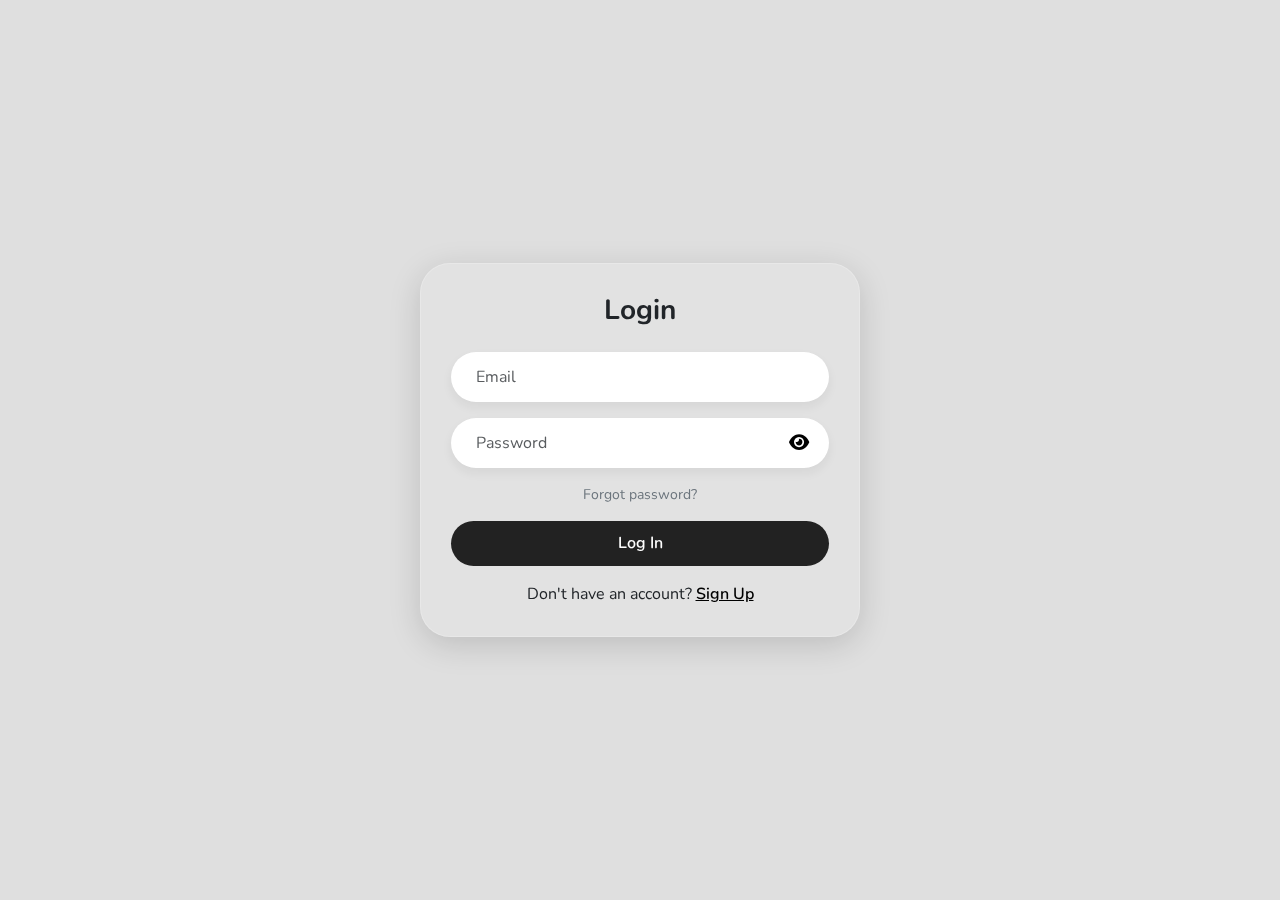
<file: index.html>
<!DOCTYPE html>
<html lang="en">
<head>
  <meta charset="UTF-8" />
  <meta http-equiv="X-UA-Compatible" content="IE=edge" />
  <meta name="viewport" content="width=device-width, initial-scale=1.0" />
  <title>Login Page</title>

  <link href="https://cdn.jsdelivr.net/npm/bootstrap@5.3.0/dist/css/bootstrap.min.css" rel="stylesheet" />
  <link href="https://fonts.googleapis.com/css2?family=Nunito:wght@400;600;700&display=swap" rel="stylesheet" />
  <link href="https://cdnjs.cloudflare.com/ajax/libs/font-awesome/6.0.0-beta3/css/all.min.css" rel="stylesheet" />

  <style>
    body {
      font-family: 'Nunito', sans-serif;
      background: #dfdfdf;
      display: flex;
      justify-content: center;
      align-items: center;
      min-height: 100vh;
    }

    #container {
      max-width: 440px;
      width: 100%;
      padding: 30px;
      border-radius: 30px;
      background: rgba(255, 255, 255, 0.1);
      box-shadow: 0 8px 32px rgba(0, 0, 0, 0.15);
      backdrop-filter: blur(10px);
      -webkit-backdrop-filter: blur(10px);
      border: 1px solid rgba(255, 255, 255, 0.2);
    }

    .input-field {
      border: none;
      border-radius: 30px;
      box-shadow: 0px 5px 10px 1px rgba(0, 0, 0, 0.05);
      transition: 0.3s;
      padding-left: 25px;
      height: 50px;
    }

    .input-field:focus {
      box-shadow: 0px 0px 5px 1px #b3b3b3;
    }

    .submit-btn {
      width: 100%;
      height: 45px;
      background: #222;
      border: none;
      border-radius: 30px;
      color: #fff;
      font-weight: 600;
      transition: 0.3s;
    }

    .submit-btn:hover {
      background: #000;
      transform: scale(1.03);
    }

    .toggle-password {
      position: absolute;
      right: 20px;
      top: 50%;
      transform: translateY(-50%);
      cursor: pointer;
      font-size: 18px;
      color: #000;
    }

    .sign-up-link a {
      font-weight: 600;
      color: #000;
    }

    @media (max-width: 768px) {
      .input-field {
        height: 45px;
      }

      .submit-btn {
        height: 40px;
      }
    }
  </style>
</head>
<body>

  <section id="container">
     <div class="login-box">
        <div id="alert-container"></div>
        <div class="text-center mb-4">
          <h3 class="fw-bold">Login</h3>
        </div>
        <div class="mb-3">
          <input type="text" name="email" id="email" class="form-control input-field" placeholder="Email" autocomplete="off" required />
        </div>

        <div class="mb-3 position-relative">
          <input type="password" name="password" class="form-control input-field" id="password" placeholder="Password" autocomplete="off" required />
          <span class="toggle-password" onclick="togglePassword()">
            <i class="fa-solid fa-eye"></i>
          </span>
        </div>

        <div class="d-flex justify-content-center mb-3">
          <a href="#" class="text-decoration-none text-secondary small">Forgot password?</a>
        </div>

        <div class="mb-3">
          <button id="submit-btn" class="submit-btn" type="button">Log In</button>
        </div>

        <div class="text-center sign-up-link">
          <p class="mb-0">Don't have an account? <a href="sign-up.html">Sign Up</a></p>
        </div>
    </div>
  </section>

  <script src="https://code.jquery.com/jquery-3.6.0.min.js"></script>

  <script>
    function togglePassword() {
      const passwordField = document.getElementById('password');
      const icon = event.currentTarget.querySelector('i');
      const isPassword = passwordField.getAttribute('type') === 'password';
      passwordField.setAttribute('type', isPassword ? 'text' : 'password');
      icon.classList.toggle('fa-eye');
      icon.classList.toggle('fa-eye-slash');
    }

    function showAlert(type, message) {
      $('#alert-container').html(
        `<div class="alert alert-${type} alert-msg text-center">${message}</div>`
      );
    }

 
    $('#submit-btn').on('click', function () {    
      const email = $('#email').val().trim();
      const password = $('#password').val().trim();
      


      if (!email || !password) {
        showAlert('warning', 'Please enter both email and password.');
        return;
      }

      $.ajax({
        url: 'backend/backend.php',
        method: 'POST',
        dataType: 'json',
        data: {
          action: 'loginUser',
          email: email,
          password: password
        },
        success: function (res) {
          if (res.status === 'success') {
            showAlert('success', res.message);
            setTimeout(() => {
              if (res.role === 'admin') {
                window.location.href = 'admin.php';
              } else {
                window.location.href = 'home.php';
              }
            }, 1000);
          } else {
            showAlert('danger', res.message);
          }
        },
        error: function () {
          showAlert('danger', 'Server error. Please try again later.');
        }
      });
    });    
  </script>

</body>
</html>
</file>
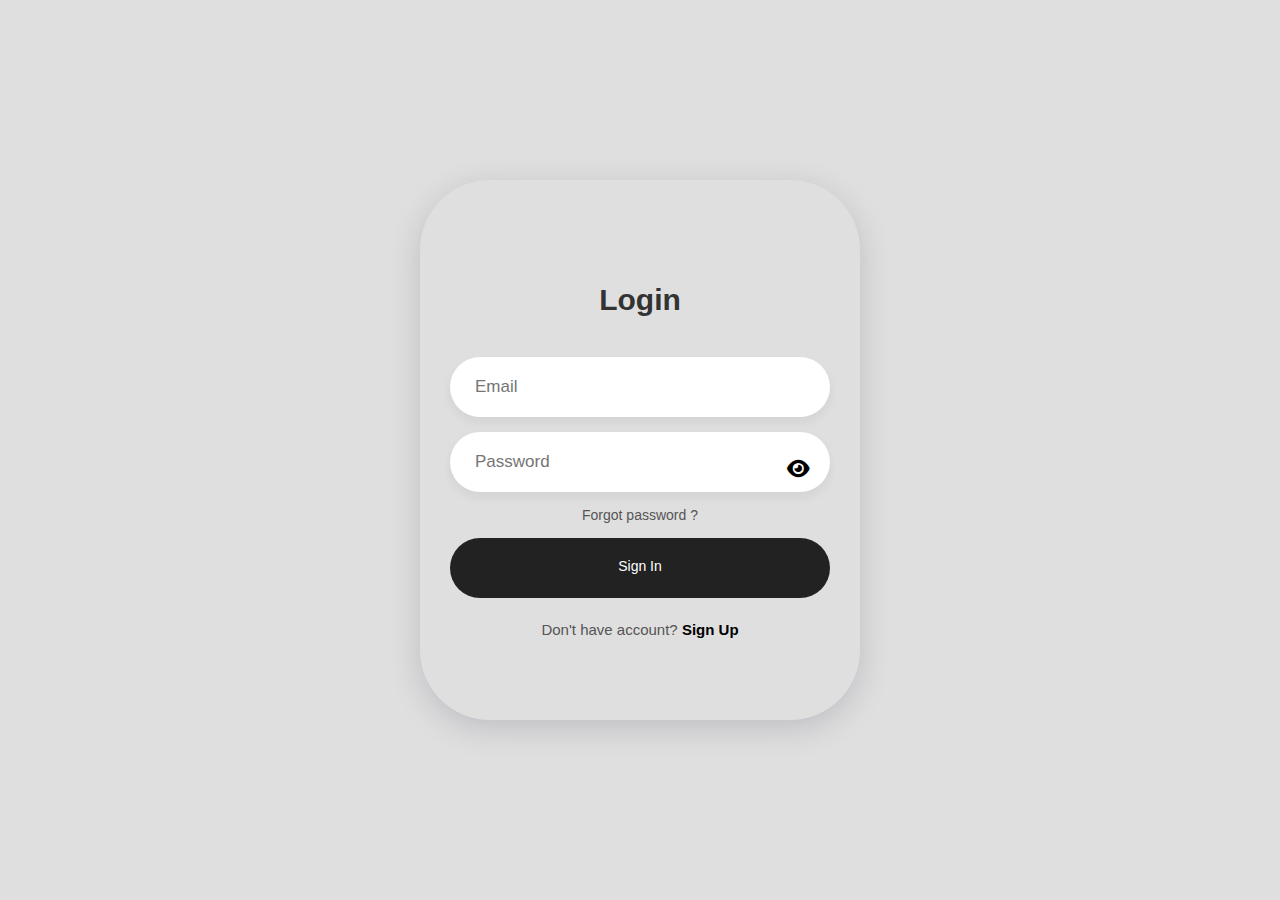
<file: login.html>
<!DOCTYPE html>
<html lang="en">
<head>
    <meta charset="UTF-8">
    <meta http-equiv="X-UA-Compatible" content="IE=edge">
    <meta name="viewport" content="width=device-width, initial-scale=1.0">
    <link rel="stylesheet" href="login.css">
    <link rel="stylesheet" href="https://cdnjs.cloudflare.com/ajax/libs/font-awesome/6.0.0-beta3/css/all.min.css">
    <link href="https://fonts.googleapis.com/css2?family=Nunito:wght@400;600;700&display=swap" rel="stylesheet" alt="Nunito Font">
    <title>Login_Page</title>
</head>
<body>
    <section id="container">
        <div class="login-box">
            <div class="login-header">
                
                <header>Login</header>
            </div>
            <div class="input-box">
                <input type="text" class="input-field" placeholder="Email" autocomplete="off" required>
            </div>
            <div class="input-box password-box">
                <input type="password" class="input-field" id="password" placeholder="Password" autocomplete="off" required>
                <span class="toggle-password" onclick="togglePassword()"><i class="fa-solid fa-eye"></i></span>
            </div>
            <div class="forgot">
                <section>
                    <a href="">Forgot password ?</a>
                </section>
            </div>
            <div class="input-submit">
                <button class="submit-btn" id="submit"></button>
                <label for="submit">Sign In</label>
            </div>
            <div class="sign-up-link">
                <p>Don't have account? <a href="">Sign Up</a></p>
            </div>
        </div>


        <script>
            function togglePassword() {
                const passwordField = document.getElementById('password');
                const passwordType = passwordField.getAttribute('type') === 'password' ? 'text' : 'password';
                passwordField.setAttribute('type', passwordType);
            }
        </script>
    </section>
</body>
</html>
</file>
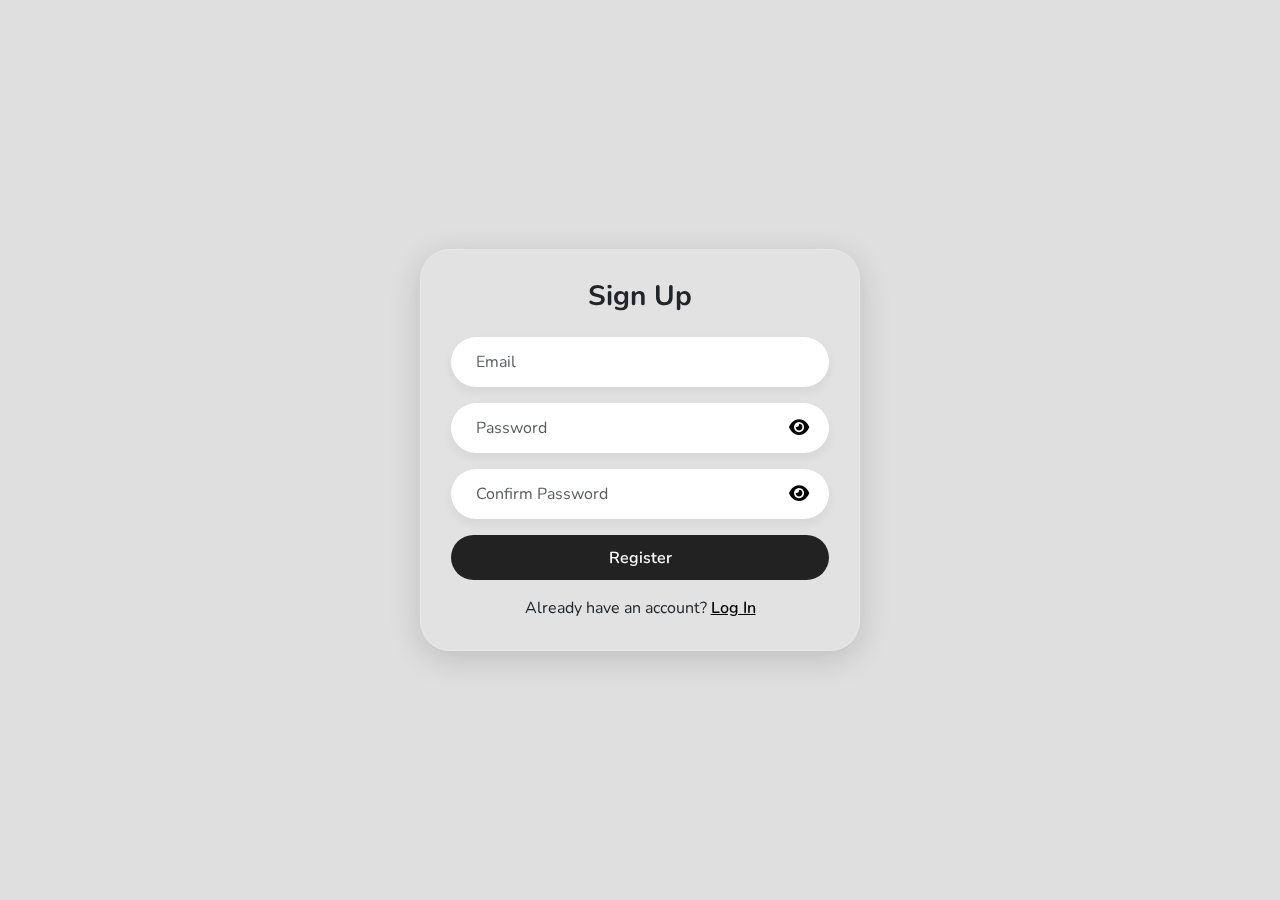
<file: sign-up.html>
<!DOCTYPE html>
<html lang="en">
<head>
  <meta charset="UTF-8" />
  <meta http-equiv="X-UA-Compatible" content="IE=edge" />
  <meta name="viewport" content="width=device-width, initial-scale=1.0" />
  <title>Sign Up Page</title>

  <link href="https://cdn.jsdelivr.net/npm/bootstrap@5.3.0/dist/css/bootstrap.min.css" rel="stylesheet" />
  <link href="https://cdnjs.cloudflare.com/ajax/libs/font-awesome/6.0.0-beta3/css/all.min.css" rel="stylesheet" />
  <link href="https://fonts.googleapis.com/css2?family=Nunito:wght@400;600;700&display=swap" rel="stylesheet" />
  <script src="https://code.jquery.com/jquery-3.7.1.min.js"></script>

  <style>
    body {
      font-family: 'Nunito', sans-serif;
      background: #dfdfdf;
      display: flex;
      justify-content: center;
      align-items: center;
      min-height: 100vh;
    }

    #container {
      max-width: 440px;
      width: 100%;
      padding: 30px;
      border-radius: 30px;
      background: rgba(255, 255, 255, 0.1);
      box-shadow: 0 8px 32px rgba(0, 0, 0, 0.15);
      backdrop-filter: blur(10px);
      -webkit-backdrop-filter: blur(10px);
      border: 1px solid rgba(255, 255, 255, 0.2);
    }

    .input-field {
      border: none;
      border-radius: 30px;
      box-shadow: 0px 5px 10px 1px rgba(0, 0, 0, 0.05);
      padding-left: 25px;
      height: 50px;
      font-size: 16px;
      transition: 0.3s;
    }

    .input-field:focus {
      box-shadow: 0px 0px 5px 1px #b3b3b3;
    }

    .submit-btn {
      width: 100%;
      height: 45px;
      background: #222;
      border: none;
      border-radius: 30px;
      color: #fff;
      font-weight: 600;
      transition: 0.3s;
    }

    .submit-btn:hover {
      background: #000;
      transform: scale(1.03);
    }

    .toggle-password {
      position: absolute;
      right: 20px;
      top: 50%;
      transform: translateY(-50%);
      cursor: pointer;
      font-size: 18px;
      color: #000;
    }

    .sign-up-link a {
      font-weight: 600;
      color: #000;
    }

    .alert-msg {
      font-size: 14px;
    }

    @media (max-width: 768px) {
      .input-field {
        height: 45px;
      }

      .submit-btn {
        height: 40px;
      }
    }
  </style>
</head>
<body>

  <section id="container">
    <div class="login-box">
      <div class="text-center mb-4">
        <h3 class="fw-bold">Sign Up</h3>
      </div>

      <div id="alert-container"></div>

      <div class="mb-3">
        <input id="email" type="email" class="form-control input-field" placeholder="Email" autocomplete="off" required />
      </div>

      <div class="mb-3 position-relative">
        <input type="password" class="form-control input-field" id="password-signup" placeholder="Password" autocomplete="off" required />
        <span class="toggle-password" onclick="togglePassword('password-signup', this)">
          <i class="fa-solid fa-eye"></i>
        </span>
      </div>

      <div class="mb-3 position-relative">
        <input type="password" class="form-control input-field" id="confirm-password-signup" placeholder="Confirm Password" autocomplete="off" required />
        <span class="toggle-password" onclick="togglePassword('confirm-password-signup', this)">
          <i class="fa-solid fa-eye"></i>
        </span>
      </div>

      <div class="mb-3">
        <button id="submit-btn" class="submit-btn" type="button">Register</button>
      </div>

      <div class="text-center sign-up-link">
        <p class="mb-0">Already have an account? <a href="index.html">Log In</a></p>
      </div>
    </div>
  </section>

  <script>
    function togglePassword(fieldId, el) {
      const passwordField = document.getElementById(fieldId);
      const icon = el.querySelector('i');
      const isText = passwordField.getAttribute('type') === 'text';
      passwordField.setAttribute('type', isText ? 'password' : 'text');
      icon.classList.toggle('fa-eye');
      icon.classList.toggle('fa-eye-slash');
    }

    function showAlert(type, message) {
      $('#alert-container').html(
        `<div class="alert alert-${type} alert-msg text-center">${message}</div>`
      );
    }

    $('#submit-btn').on('click', function () {
      // alert('Button clicked');
      const email = $('#email').val().trim();
      const password = $('#password-signup').val().trim();
      const confirm = $('#confirm-password-signup').val().trim();

      if (!email || !password || !confirm) {
        showAlert('warning', 'All fields are required.');
        return;
      }

      if (password !== confirm) {
        showAlert('danger', 'Passwords do not match.');
        return;
      }

      $.ajax({
        url: 'backend/backend.php',
        method: 'POST',
        dataType: 'json',
        data: {
          action: 'signupUser',
          email: email,
          password: password,
          confirm: confirm
        },
        success: function (res) {
          if (res.status === 'success') {
            showAlert('success', res.message);
            $('#email, #password-signup, #confirm-password-signup').val('');
          } else if (res.status === 'warning') {
            showAlert('warning', res.message);
          } else {
            showAlert('danger', res.message || 'An error occurred.');
          }
        },
        error: function () {
          showAlert('danger', 'Server error. Please try again later.');
        }
      });
    });
  </script>

</body>
</html>
</file>
<file: login.css>
@import url('https://fonts.googleapis.com/css2?family=Nunito:wght@400;600;700&display=swap');

*{
    margin: 0;
    padding: 0;
    box-sizing: border-box;
    font-family: 'Poppins',sans-serif;
}
body{
    display: flex;
    justify-content: center;
    align-items: center;
    min-height: 100vh;
    background:#dfdfdf;
    font-family: 'Nunito', sans-serif;
}
#container{
    display: flex;
    justify-content: center;
    flex-direction: column;
    background:transparent;
    max-width: 440px;
    min-height: 480px;
    padding:30px;
    border-radius: 70px ;        
    box-shadow: 0 8px 32px 0 rgba(7, 10, 49, 0.15);
}

.login-box{
    display: flex;
    justify-content: center;
    flex-direction: column;
    width: 440px;
    height: 480px;
    padding: 30px;
    background: transparent;
    
}

.login-header{
    text-align: center;
    margin: 20px 0 40px 0;
}
.login-header header{
    color: #333;
    font-size: 30px;
    font-weight: 600;
}
.input-box .input-field{
    width: 100%;
    height: 60px;
    font-size: 17px;
    padding: 0 25px;
    margin-bottom: 15px;
    border-radius: 30px;
    border: none;
    box-shadow: 0px 5px 10px 1px rgba(0,0,0, 0.05);
    outline: none;
    transition: .3s;
}
.input-field:focus{
    box-shadow: 0px 0px 5px 1px #b3b3b3;
}
.forgot{
    display: flex;
    justify-content: space-between;
    margin-bottom: 15px;
    justify-content: center;
}
section{
    display: flex;
    align-items: center;
    font-size: 14px;
    color: #555;
}
#check{
    margin-right: 10px;
}
a{
text-decoration: none;
}
a:hover{
    text-decoration: underline;
}
section a{
    color: #555;
}
.input-submit{
    position: relative;
}
.submit-btn{
    width: 100%;
    height: 60px;
    background: #222;
    border: none;
    border-radius: 30px;
    cursor: pointer;
    transition: .3s;
}
.input-submit label{
    position: absolute;
    top: 45%;
    left: 50%;
    color: #fff;
    -webkit-transform: translate(-50%, -50%);
    -ms-transform: translate(-50%, -50%);
    transform: translate(-50%, -50%);
    cursor: pointer;
}
.submit-btn:hover{
    background: #000;
    transform: scale(1.05,1);
}     
.sign-up-link{
    text-align: center;
    font-size: 15px;
    margin-top: 20px;
}
.sign-up-link a{
    color: #000;
    font-weight: 600;
}
.password-box {
    position: relative;
}

.toggle-password {
    position: absolute;
    right: 20px;
    top: 50%;
    transform: translateY(-50%);
    cursor: pointer;
    font-size: 20px;    
    color: #000;
}

@media (max-width: 768px) {
    .login-box {
        width: 100%;
        height: auto;
        padding: 20px;
    }
    .login-header header {
        font-size:30px;
    }
    .input-box .input-field {
        height: 50px;
        font-size: 16px;

    }
    .submit-btn {
        height: 50px
    }
}
</file>
